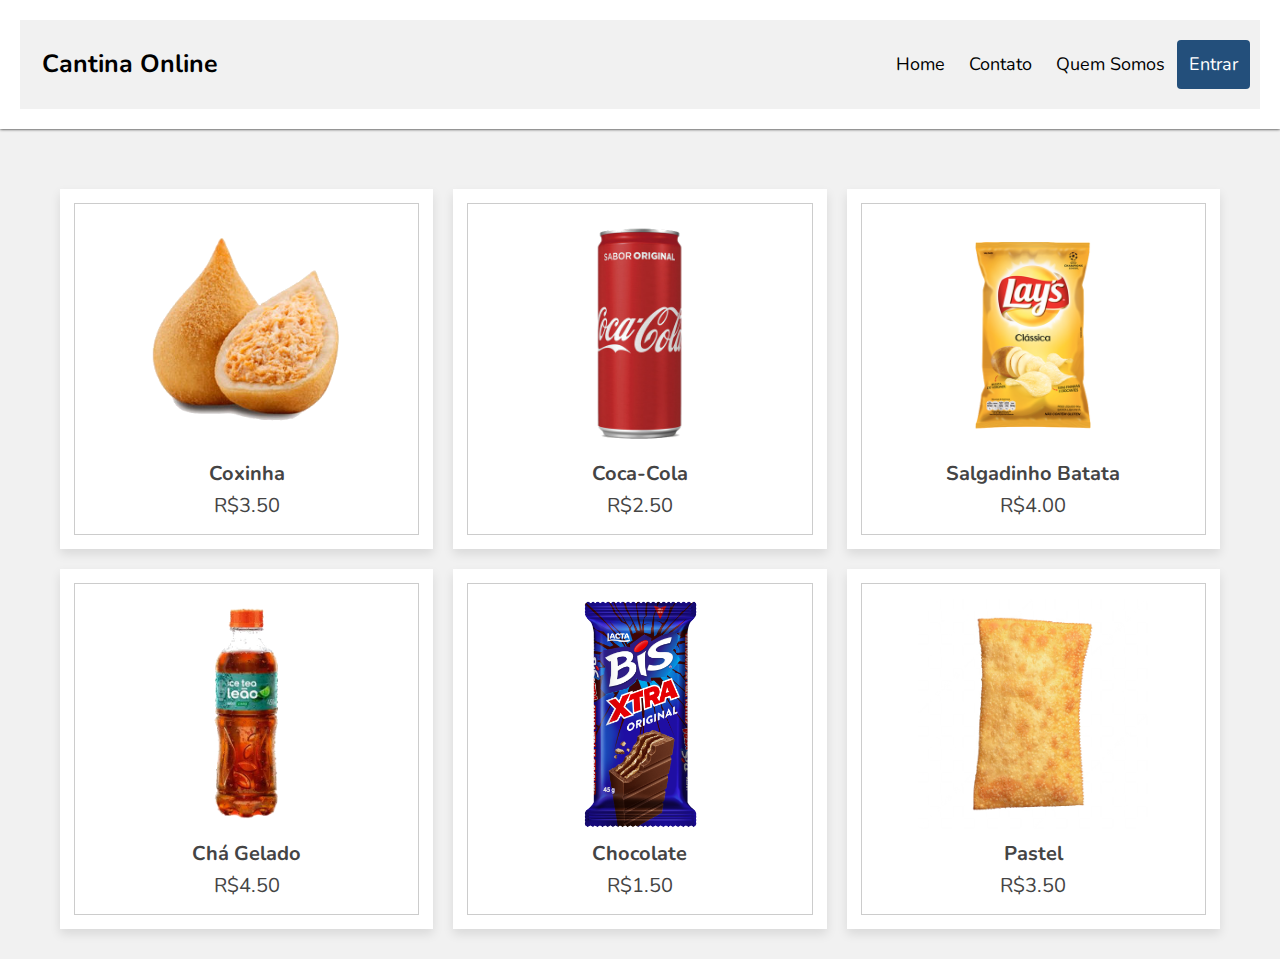
<file: CantinaIndex/index.html>
<!DOCTYPE html>
<html lang="PT-BR">

<head>
    <title>Cantina Online</title>
    <link rel="icon" type="image/x-icon" href="/img/favicon/fav.png">
    <meta charset="UTF-8">
    <meta http-equiv="X-UA-Compatible" content="IE=edge">
    <meta name="viewport" content="width=device-width, initial-scale=1.0">

    <!-- font awesome cdn link  -->
    <link rel="stylesheet" type="text/css" href="https://cdnjs.cloudflare.com/ajax/libs/font-awesome/5.15.4/css/all.min.css">

    <!-- custom css file link  -->
    <link rel="stylesheet" type="text/css" href="style.css" />

    <!-- custom js file link  -->
    <script defer src="/CantinaJS/java.js" type="text/javascript"></script>

    <script type="text/javascript" src="https://cdnjs.cloudflare.com/ajax/libs/jquery/1.12.4/jquery.min.js"></script>

</head>

<body>


    <header class="main-header">

        <div class="header">
            <a href="#" class="logo">Cantina Online</a>

            <div class="header-right">
                <a href="index.html">Home</a>
                <a href="#contact">Contato</a>
                <a href="#about">Quem Somos</a>


                <!--<a href="cadastro.html">Cadastre-se</a>-->
                <a class="active" href="/CantinaCad/cadastro.html">Entrar</a>
                <!-- <a href="carrinho.html"><img src="/img/carrinhocon.ico"></a> -->
            </div>
        </div>

    </header>

    <div class="container">

        <h3 class="title"> </h3>

        <div class="products-container">

            <div class="product" data-name="p-1">
                <img src="img/produtos/coxinha3.png" alt="">
                <h3>Coxinha</h3>
                <div class="price">R$3.50</div>
            </div>

            <div class="product" data-name="p-2">
                <img src="img/produtos/cocacola.png" alt="">
                <h3>Coca-Cola</h3>
                <div class="price">R$2.50</div>
            </div>

            <div class="product" data-name="p-3">
                <img src="img/produtos/batata1 (1).png" alt="">
                <h3>Salgadinho Batata</h3>
                <div class="price">R$4.00</div>
            </div>

            <div class="product" data-name="p-4">
                <img src="img/produtos/chagelado.png" alt="">
                <h3>Chá Gelado</h3>
                <div class="price">R$4.50</div>
            </div>

            <div class="product" data-name="p-5">
                <img src="img/produtos/bis2.png" alt="">
                <h3>Chocolate</h3>
                <div class="price">R$1.50</div>
            </div>

            <div class="product" data-name="p-6">
                <img src="img/produtos/pastel.png" alt="">
                <h3>Pastel</h3>
                <div class="price">R$3.50</div>
            </div>

        </div>

    </div>

    <div class="products-preview">

        <div class="preview" data-target="p-1">
            <i class="fas fa-times"></i>
            <h3>Coxinha Frita na Hora</h3>
            <div class="stars">
                <i class="fas fa-star"></i>
                <i class="fas fa-star"></i>
                <i class="fas fa-star"></i>
                <i class="fas fa-star"></i>
                <i class="fas fa-star-half-alt"></i>
                <span>( 18 )</span>
            </div>
            <p>Coxinha Pronta e Produzida na hora</p>
            <div class="price">R$3.50</div>
            <div class="buttons">
                <a href="#" class="buy">Compre agora</a>
                <a href="#" class="cart">Carrinho</a>
            </div>
        </div>

        <div class="preview" data-target="p-2">
            <i class="fas fa-times"></i>
            <h3>Coca Cola Gelada</h3>
            <div class="stars">
                <i class="fas fa-star"></i>
                <i class="fas fa-star"></i>
                <i class="fas fa-star"></i>
                <i class="fas fa-star"></i>
                <i class="fas fa-star-half-alt"></i>
                <span>( 02 )</span>
            </div>
            <p>Coca-cola em lata</p>
            <div class="price">R$2.50</div>
            <div class="buttons">
                <a href="#" class="buy">Compre Agora</a>
                <a href="#" class="cart">Carrinho</a>
            </div>
        </div>

        <div class="preview" data-target="p-3">
            <i class="fas fa-times"></i>
            <h3>Salgadinho Lay's</h3>
            <div class="stars">
                <i class="fas fa-star"></i>
                <i class="fas fa-star"></i>
                <i class="fas fa-star"></i>
                <i class="fas fa-star"></i>
                <i class="fas fa-star-half-alt"></i>
                <span>( 06 )</span>
            </div>
            <p>Salgadinho pacote Batata Lay's</p>
            <div class="price">R$4.00</div>
            <div class="buttons">
                <a href="#" class="buy">Compre Agora</a>
                <a href="#" class="cart">Carrinho</a>
            </div>
        </div>

        <div class="preview" data-target="p-4">
            <i class="fas fa-times"></i>
            <h3>Chá gelado</h3>
            <div class="stars">
                <i class="fas fa-star"></i>
                <i class="fas fa-star"></i>
                <i class="fas fa-star"></i>
                <i class="fas fa-star"></i>
                <i class="fas fa-star-half-alt"></i>
                <span>( 01 )</span>
            </div>
            <p>Chá gelado Matte leão</p>
            <div class="price">R$4.50</div>
            <div class="buttons">
                <a href="#" class="buy">Compre Agora</a>
                <a href="#" class="cart">Carrinho</a>
            </div>
        </div>

        <div class="preview" data-target="p-5">
            <i class="fas fa-times"></i>
            <h3>Chocolate </h3>
            <div class="stars">
                <i class="fas fa-star"></i>
                <i class="fas fa-star"></i>
                <i class="fas fa-star"></i>
                <i class="fas fa-star"></i>
                <i class="fas fa-star-half-alt"></i>
                <span>( 09 )</span>
            </div>
            <p>Chocolate bis extra</p>
            <div class="price">R$1.50</div>
            <div class="buttons">
                <a href="#" class="buy">Compre agora</a>
                <a href="#" class="cart">Carrinho</a>
            </div>
        </div>

        <div class="preview" data-target="p-6">
            <i class="fas fa-times"></i>
            <h3>Pastel</h3>
            <div class="stars">
                <i class="fas fa-star"></i>
                <i class="fas fa-star"></i>
                <i class="fas fa-star"></i>
                <i class="fas fa-star"></i>
                <i class="fas fa-star-half-alt"></i>
                <span>( 19 )</span>
            </div>
            <p>Pastel Frito na hora</p>
            <div class="price">R$3.50</div>
            <div class="buttons">
                <a href="#" class="buy">Compre Agora</a>
                <a href="#" class="cart">Carrinho</a>
            </div>
        </div>

    </div>

</body>

</html>
</file>
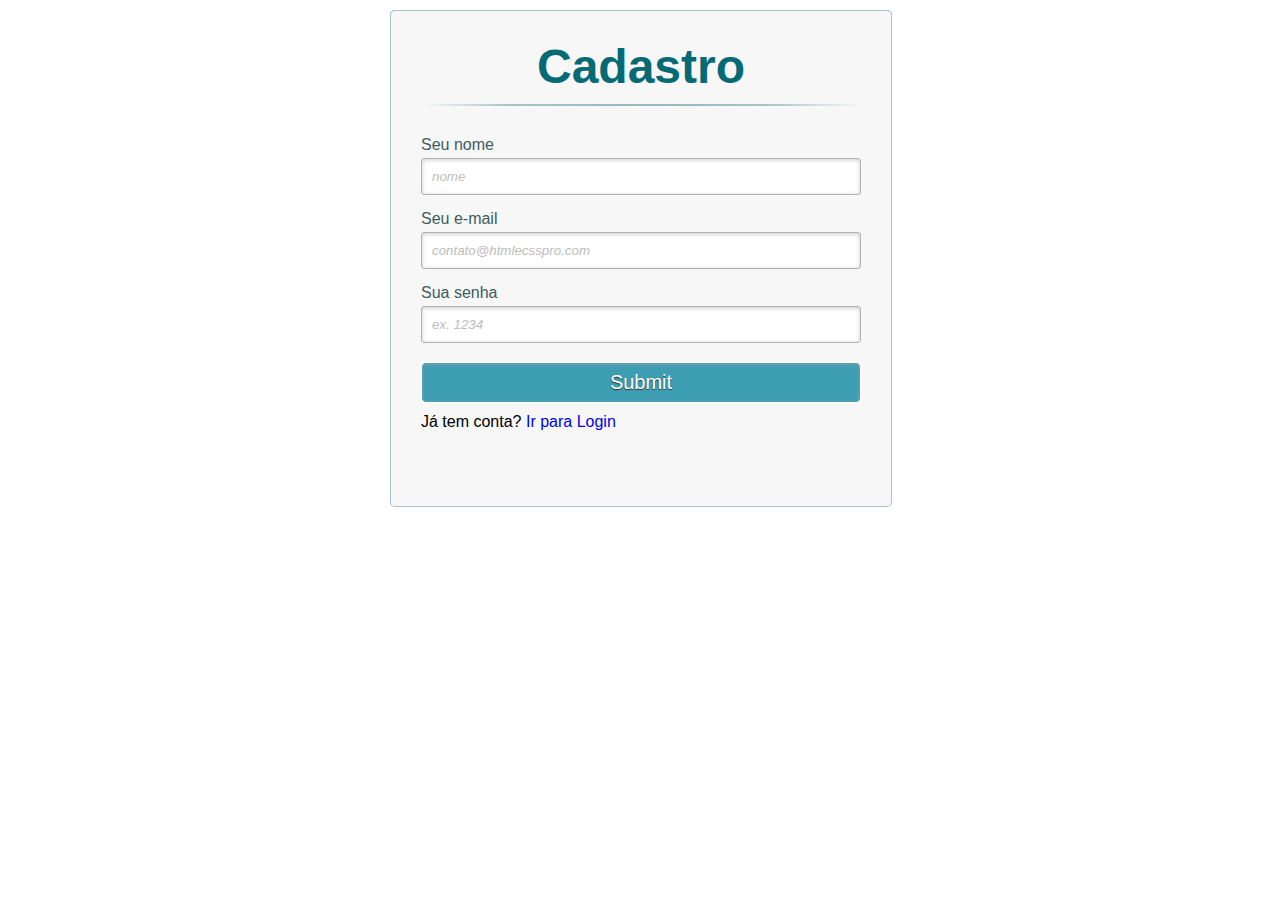
<file: CantinaCad/cadastro.html>
<!-- <input type='submit' name='submit' id='submit'/> -->

<!DOCTYPE html>

<head>
    <meta charset="UTF-8" />
    <title>Cantina Online</title>
    <meta name="viewport" content="width=device-width, initial-scale=1.0">
    <link rel="stylesheet" type="text/css" href="stylecad.css" />
</head>

<body>
    <div class="container">
        <a class="links" id="paracadastro"></a>
        <a class="links" id="paralogin"></a>

        <div class="content">
            <!--FORMULÁRIO DE LOGIN-->
            <div id="login">
                <form method="post" action="login.php">
                    <h1>Login</h1>
                    <p>
                        <label for="email">Email</label>
                        <input id="email" name="email" required="required" type="text" placeholder="ex. contato@htmlecsspro.com" />
                    </p>

                    <p>
                        <label for="senha">Sua Senha</label>
                        <input id="senha" name="senha" required="required" type="password" placeholder="ex. senha" />
                    </p>

                    <!--<p> 
            <input type="checkbox" name="manterlogado" id="manterlogado" value="" /> 
            <label for="manterlogado">Manter-me logado</label>
          </p>-->

                    <p>
                        <input type='submit' name='submit' id='submit' />
                    </p>

                    <p class="link">
                        Ainda não tem conta?
                        <a href="#paracadastro">Cadastre-se</a>
                    </p>
                </form>
            </div>

            <!--FORMULÁRIO DE CADASTRO-->
            <div id="cadastro">
                <form method="post" action="cad.php">
                    <h1>Cadastro</h1>

                    <p>
                        <label for="nome_cad">Seu nome</label>
                        <input id="nome" name="nome" required="required" type="text" placeholder="nome" />
                    </p>

                    <p>
                        <label for="email_cad">Seu e-mail</label>
                        <input id="email" name="email" required="required" type="email" placeholder="contato@htmlecsspro.com" />
                    </p>

                    <p>
                        <label for="senha_cad">Sua senha</label>
                        <input id="senha" name="senha" required="required" type="password" placeholder="ex. 1234" />
                    </p>

                    <p>
                        <input type='submit' name='submit' id='submit' href="#paralogin/>
          </p>
           
          <p class=" link ">  
            Já tem conta?
            <a href="#paralogin "> Ir para Login </a>
          </p>
        </form>
      </div>
    </div>
  </div>  
</body>
</html>
</file>
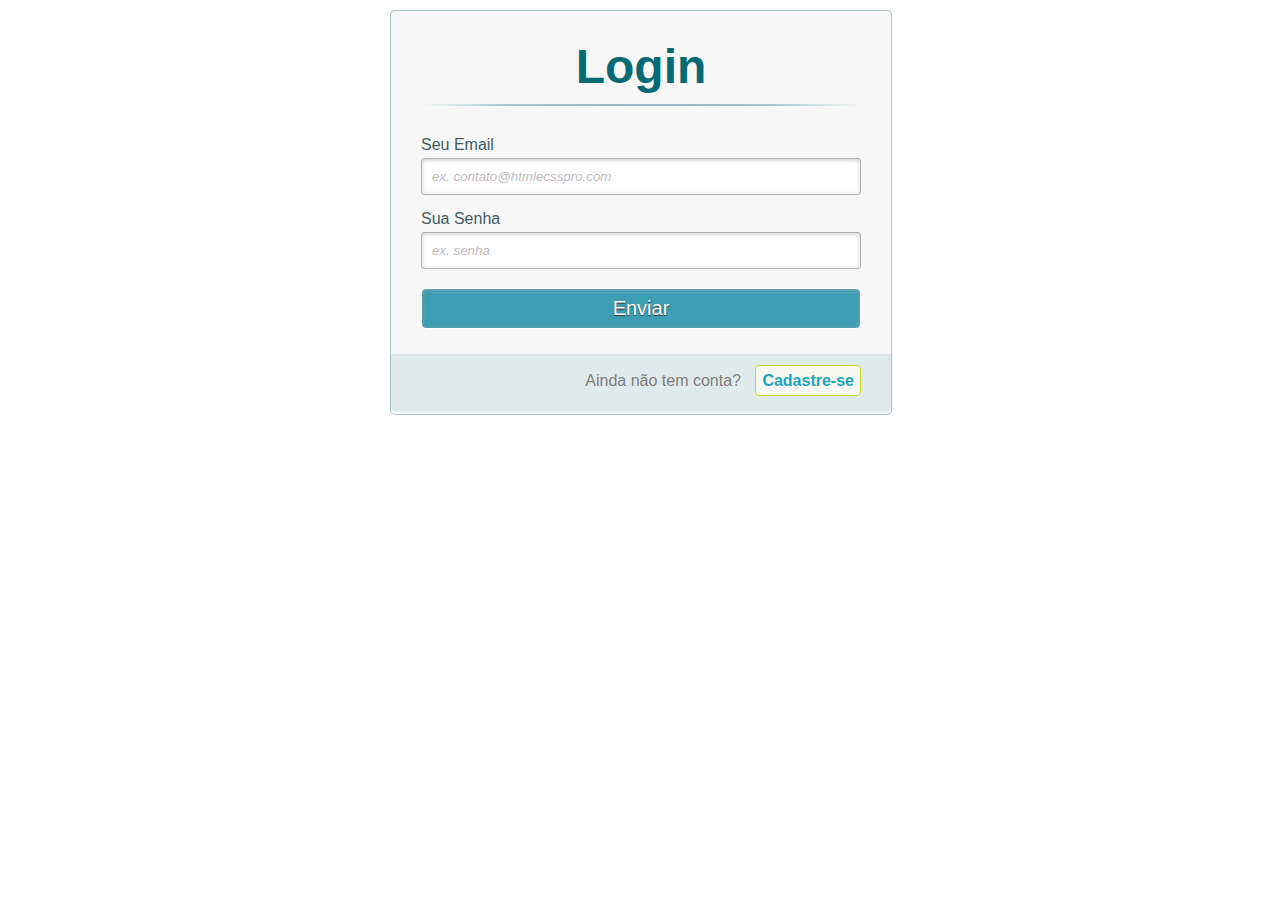
<file: CantinaCad/login.html>
<!-- <input type='submit' name='submit' id='submit'/> -->

<!DOCTYPE html>

<head>
    <meta charset="UTF-8" />
    <title>Cantina Online</title>
    <meta name="viewport" content="width=device-width, initial-scale=1.0">
    <link rel="stylesheet" type="text/css" href="stylecad.css" />
</head>

<body>
    <div class="container">
        <a class="links" id="paracadastro"></a>
        <a class="links" id="paralogin"></a>

        <div class="content">
            <!--FORMULÁRIO DE LOGIN-->
            <div id="login">
                <form method="post" action="login.php">
                    <h1>Login</h1>
                    <p>
                        <label for="email">Seu Email</label>
                        <input id="email" name="email" required="required" type="text" placeholder="ex. contato@htmlecsspro.com" />
                    </p>

                    <p>
                        <label for="senha">Sua Senha</label>
                        <input id="senha" name="senha" required="required" type="password" placeholder="ex. senha" />
                    </p>

                    <!--<p> 
                        <input type="checkbox" name="manterlogado" id="manterlogado" value="" /> 
                        <label for="manterlogado">Manter-me logado</label>
                      </p>-->

                    <p>
                        <input type='Submit' name='submit' id='submit' value="Enviar"/>
                    </p>

                    <p class="link">
                        Ainda não tem conta?
                        <a href="cadastro.html">Cadastre-se</a>
                    </p>
                </form>
            </div>

            <!--FORMULÁRIO DE CADASTRO-->
            <!-- <div id="cadastro">
                    <form method="post" action="cad.php"> 
                      <h1>Cadastro</h1> 
                       
                      <p> 
                        <label for="nome_cad">Seu nome</label>
                        <input id="nome" name="nome" required="required" type="text" placeholder="nome" />
                      </p>
                       
                      <p> 
                        <label for="email_cad">Seu e-mail</label>
                        <input id="email" name="email" required="required" type="email" placeholder="contato@htmlecsspro.com"/> 
                      </p>
                       
                      <p> 
                        <label for="senha_cad">Sua senha</label>
                        <input id="senha" name="senha" required="required" type="password" placeholder="ex. 1234"/>
                      </p>
                       
                      <p> 
                      <input type='submit' name='submit' id='submit' />
                      </p>
                       
                      <p class="link">  
                        Já tem conta?
                        <a href="#paralogin"> Ir para Login </a>
                      </p>
                    </form>
                  </div>-->
        </div>
    </div>
</body>

</html>
</file>
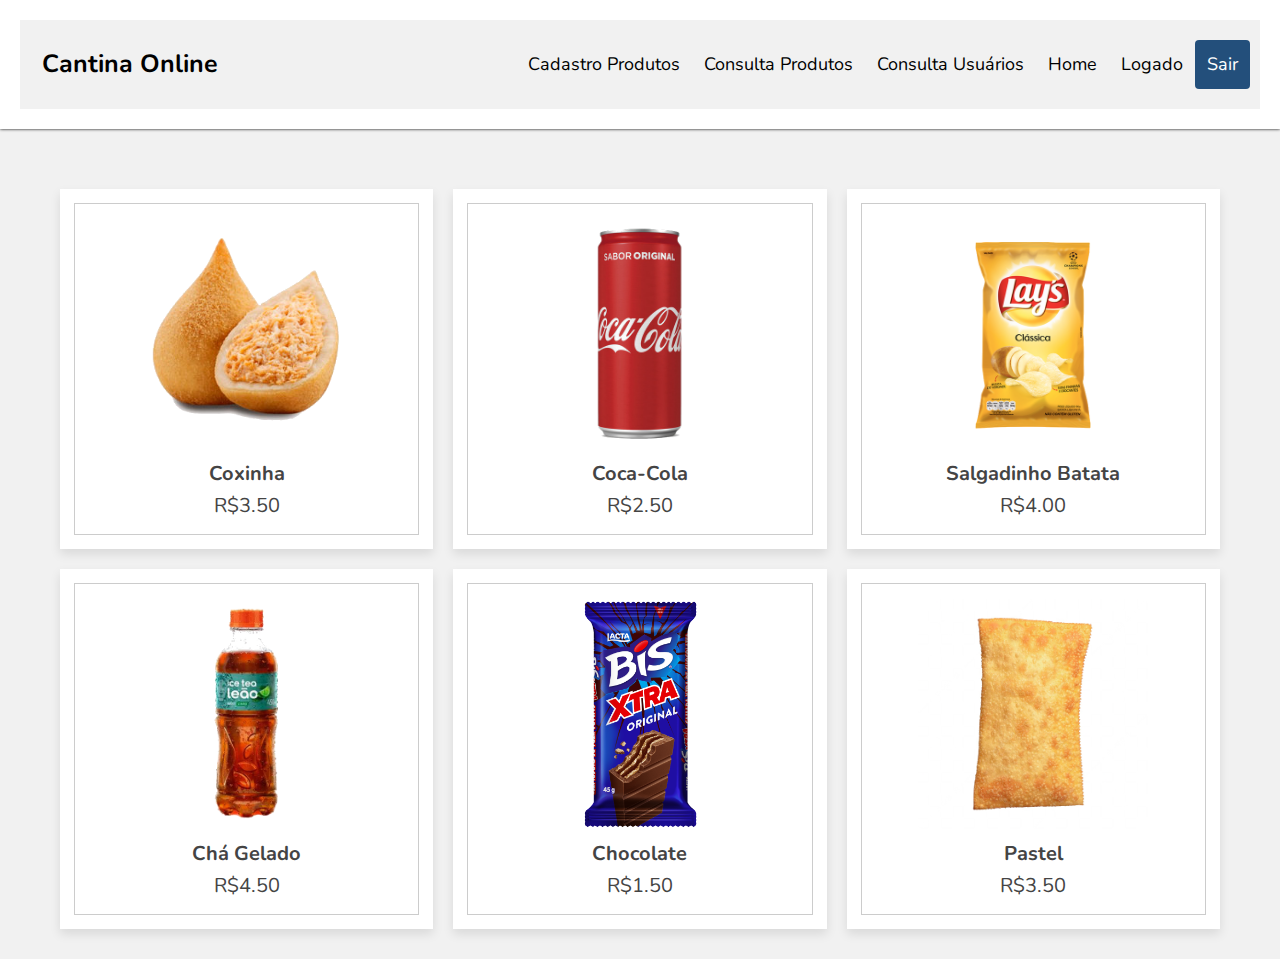
<file: CantinaCad/loginindex.html>
<!DOCTYPE html>
<html lang="PT-BR">

<head>
    <title>Cantina Online</title>
    <link rel="icon" type="image/x-icon" href="/img/favicon/fav.png">
    <meta charset="UTF-8">
    <meta http-equiv="X-UA-Compatible" content="IE=edge">
    <meta name="viewport" content="width=device-width, initial-scale=1.0">

    <!-- font awesome cdn link  -->
    <link rel="stylesheet" type="text/css" href="https://cdnjs.cloudflare.com/ajax/libs/font-awesome/5.15.4/css/all.min.css">

    <!-- custom css file link  -->
    <link rel="stylesheet" type="text/css" href="style.css" />

    <!-- custom js file link  -->
    <script defer src="/CantinaJS/java.js" type="text/javascript"></script>

    <script type="text/javascript" src="https://cdnjs.cloudflare.com/ajax/libs/jquery/1.12.4/jquery.min.js"></script>

</head>

<body>


    <header class="main-header">

        <div class="header">
            <a href="/CantinaConsulta/consulta.php" class="logo">Cantina Online</a>

            <div class="header-right">

                
                <a href="/CantinaProduto/cadproduto.html">Cadastro Produtos</a>
                <a href="/CantinaConsultaProduto/consulta.php">Consulta Produtos</a>
                <a href="/CantinaConsulta/consulta.php">Consulta Usuários</a>
                <a href="loginindex.html">Home</a>
                <!--<a href="#contact">Contato</a>
                <a href="#about">Quem Somos</a>-->

                
    
                <!--<a href="cadastro.html">Cadastre-se</a>-->
                <a href="#about">Logado</a>
                <a class="active" href="/CantinaIndex/index.html">Sair</a>
                <!-- <a href="carrinho.html"><img src="/img/carrinhocon.ico"></a> -->
            </div>
        </div>

    </header>

    <div class="container">

        <h3 class="title"> </h3>

        <div class="products-container">

            <div class="product" data-name="p-1">
                <img src="img/produtos/coxinha3.png" alt="">
                <h3>Coxinha</h3>
                <div class="price">R$3.50</div>
            </div>

            <div class="product" data-name="p-2">
                <img src="img/produtos/cocacola.png" alt="">
                <h3>Coca-Cola</h3>
                <div class="price">R$2.50</div>
            </div>

            <div class="product" data-name="p-3">
                <img src="img/produtos/batata1 (1).png" alt="">
                <h3>Salgadinho Batata</h3>
                <div class="price">R$4.00</div>
            </div>

            <div class="product" data-name="p-4">
                <img src="img/produtos/chagelado.png" alt="">
                <h3>Chá Gelado</h3>
                <div class="price">R$4.50</div>
            </div>

            <div class="product" data-name="p-5">
                <img src="img/produtos/bis2.png" alt="">
                <h3>Chocolate</h3>
                <div class="price">R$1.50</div>
            </div>

            <div class="product" data-name="p-6">
                <img src="img/produtos/pastel.png" alt="">
                <h3>Pastel</h3>
                <div class="price">R$3.50</div>
            </div>

        </div>

    </div>

    <div class="products-preview">

        <div class="preview" data-target="p-1">
            <i class="fas fa-times"></i>
            <h3>Coxinha Frita na Hora</h3>
            <div class="stars">
                <i class="fas fa-star"></i>
                <i class="fas fa-star"></i>
                <i class="fas fa-star"></i>
                <i class="fas fa-star"></i>
                <i class="fas fa-star-half-alt"></i>
                <span>( 18 )</span>
            </div>
            <p>Coxinha Pronta e Produzida na hora</p>
            <div class="price">R$3.50</div>
            <div class="buttons">
                <a href="#" class="buy">Compre agora</a>
                <a href="#" class="cart">Carrinho</a>
            </div>
        </div>

        <div class="preview" data-target="p-2">
            <i class="fas fa-times"></i>
            <h3>Coca Cola Gelada</h3>
            <div class="stars">
                <i class="fas fa-star"></i>
                <i class="fas fa-star"></i>
                <i class="fas fa-star"></i>
                <i class="fas fa-star"></i>
                <i class="fas fa-star-half-alt"></i>
                <span>( 02 )</span>
            </div>
            <p>Coca-cola em lata</p>
            <div class="price">R$2.50</div>
            <div class="buttons">
                <a href="#" class="buy">Compre Agora</a>
                <a href="#" class="cart">Carrinho</a>
            </div>
        </div>

        <div class="preview" data-target="p-3">
            <i class="fas fa-times"></i>
            <h3>Salgadinho Lay's</h3>
            <div class="stars">
                <i class="fas fa-star"></i>
                <i class="fas fa-star"></i>
                <i class="fas fa-star"></i>
                <i class="fas fa-star"></i>
                <i class="fas fa-star-half-alt"></i>
                <span>( 06 )</span>
            </div>
            <p>Salgadinho pacote Batata Lay's</p>
            <div class="price">R$4.00</div>
            <div class="buttons">
                <a href="#" class="buy">Compre Agora</a>
                <a href="#" class="cart">Carrinho</a>
            </div>
        </div>

        <div class="preview" data-target="p-4">
            <i class="fas fa-times"></i>
            <h3>Chá gelado</h3>
            <div class="stars">
                <i class="fas fa-star"></i>
                <i class="fas fa-star"></i>
                <i class="fas fa-star"></i>
                <i class="fas fa-star"></i>
                <i class="fas fa-star-half-alt"></i>
                <span>( 01 )</span>
            </div>
            <p>Chá gelado Matte leão</p>
            <div class="price">R$4.50</div>
            <div class="buttons">
                <a href="#" class="buy">Compre Agora</a>
                <a href="#" class="cart">Carrinho</a>
            </div>
        </div>

        <div class="preview" data-target="p-5">
            <i class="fas fa-times"></i>
            <h3>Chocolate </h3>
            <div class="stars">
                <i class="fas fa-star"></i>
                <i class="fas fa-star"></i>
                <i class="fas fa-star"></i>
                <i class="fas fa-star"></i>
                <i class="fas fa-star-half-alt"></i>
                <span>( 09 )</span>
            </div>
            <p>Chocolate bis extra</p>
            <div class="price">R$1.50</div>
            <div class="buttons">
                <a href="#" class="buy">Compre agora</a>
                <a href="#" class="cart">Carrinho</a>
            </div>
        </div>

        <div class="preview" data-target="p-6">
            <i class="fas fa-times"></i>
            <h3>Pastel</h3>
            <div class="stars">
                <i class="fas fa-star"></i>
                <i class="fas fa-star"></i>
                <i class="fas fa-star"></i>
                <i class="fas fa-star"></i>
                <i class="fas fa-star-half-alt"></i>
                <span>( 19 )</span>
            </div>
            <p>Pastel Frito na hora</p>
            <div class="price">R$3.50</div>
            <div class="buttons">
                <a href="#" class="buy">Compre Agora</a>
                <a href="#" class="cart">Carrinho</a>
            </div>
        </div>

    </div>

</body>

</html>
</file>
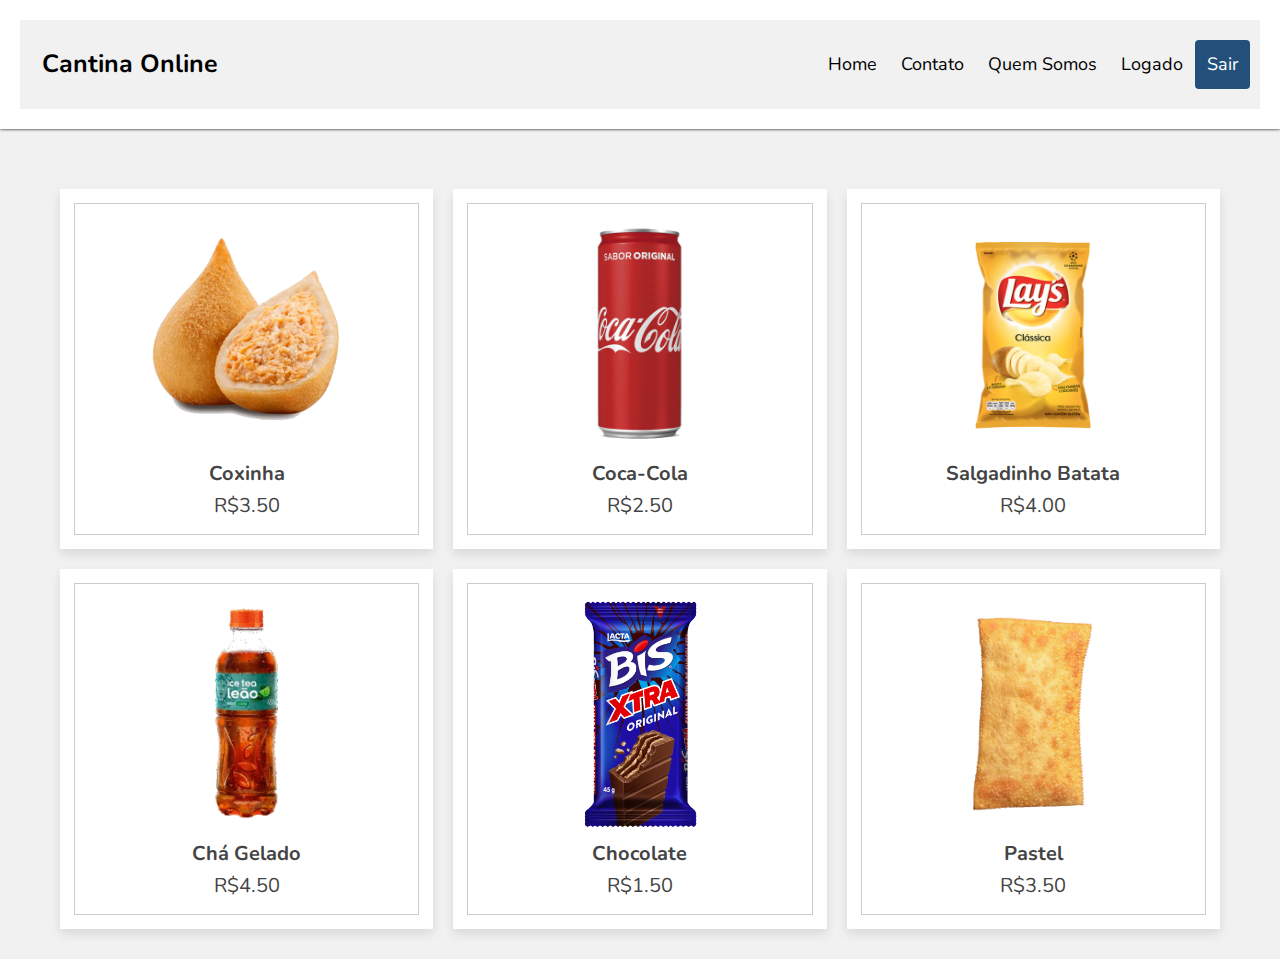
<file: CantinaCad/loginindex1.html>
<!DOCTYPE html>
<html lang="PT-BR">

<head>
    <title>Cantina Online</title>
    <link rel="icon" type="image/x-icon" href="/img/favicon/fav.png">
    <meta charset="UTF-8">
    <meta http-equiv="X-UA-Compatible" content="IE=edge">
    <meta name="viewport" content="width=device-width, initial-scale=1.0">

    <!-- font awesome cdn link  -->
    <link rel="stylesheet" type="text/css" href="https://cdnjs.cloudflare.com/ajax/libs/font-awesome/5.15.4/css/all.min.css">

    <!-- custom css file link  -->
    <link rel="stylesheet" type="text/css" href="style.css" />

    <!-- custom js file link  -->
    <script defer src="/CantinaJS/java.js" type="text/javascript"></script>

    <script type="text/javascript" src="https://cdnjs.cloudflare.com/ajax/libs/jquery/1.12.4/jquery.min.js"></script>

</head>

<body>


    <header class="main-header">

        <div class="header">
            <a href="#default" class="logo">Cantina Online</a>

            <div class="header-right">
                <a href="loginindex.html">Home</a>
                <a href="#contact">Contato</a>
                <a href="#about">Quem Somos</a>
                
    
                <!--<a href="cadastro.html">Cadastre-se</a>-->
                <a href="#about">Logado</a>
                <a class="active" href="/CantinaIndex/index.html">Sair</a>
                <!-- <a href="carrinho.html"><img src="/img/carrinhocon.ico"></a> -->
            </div>
        </div>

    </header>

    <div class="container">

        <h3 class="title"> </h3>

        <div class="products-container">

            <div class="product" data-name="p-1">
                <img src="img/produtos/coxinha3.png" alt="">
                <h3>Coxinha</h3>
                <div class="price">R$3.50</div>
            </div>

            <div class="product" data-name="p-2">
                <img src="img/produtos/cocacola.png" alt="">
                <h3>Coca-Cola</h3>
                <div class="price">R$2.50</div>
            </div>

            <div class="product" data-name="p-3">
                <img src="img/produtos/batata1 (1).png" alt="">
                <h3>Salgadinho Batata</h3>
                <div class="price">R$4.00</div>
            </div>

            <div class="product" data-name="p-4">
                <img src="img/produtos/chagelado.png" alt="">
                <h3>Chá Gelado</h3>
                <div class="price">R$4.50</div>
            </div>

            <div class="product" data-name="p-5">
                <img src="img/produtos/bis2.png" alt="">
                <h3>Chocolate</h3>
                <div class="price">R$1.50</div>
            </div>

            <div class="product" data-name="p-6">
                <img src="img/produtos/pastel.png" alt="">
                <h3>Pastel</h3>
                <div class="price">R$3.50</div>
            </div>

        </div>

    </div>

    <div class="products-preview">

        <div class="preview" data-target="p-1">
            <i class="fas fa-times"></i>
            <h3>Coxinha Frita na Hora</h3>
            <div class="stars">
                <i class="fas fa-star"></i>
                <i class="fas fa-star"></i>
                <i class="fas fa-star"></i>
                <i class="fas fa-star"></i>
                <i class="fas fa-star-half-alt"></i>
                <span>( 18 )</span>
            </div>
            <p>Coxinha Pronta e Produzida na hora</p>
            <div class="price">R$3.50</div>
            <div class="buttons">
                <a href="#" class="buy">Compre agora</a>
                <a href="#" class="cart">Carrinho</a>
            </div>
        </div>

        <div class="preview" data-target="p-2">
            <i class="fas fa-times"></i>
            <h3>Coca Cola Gelada</h3>
            <div class="stars">
                <i class="fas fa-star"></i>
                <i class="fas fa-star"></i>
                <i class="fas fa-star"></i>
                <i class="fas fa-star"></i>
                <i class="fas fa-star-half-alt"></i>
                <span>( 02 )</span>
            </div>
            <p>Coca-cola em lata</p>
            <div class="price">R$2.50</div>
            <div class="buttons">
                <a href="#" class="buy">Compre Agora</a>
                <a href="#" class="cart">Carrinho</a>
            </div>
        </div>

        <div class="preview" data-target="p-3">
            <i class="fas fa-times"></i>
            <h3>Salgadinho Lay's</h3>
            <div class="stars">
                <i class="fas fa-star"></i>
                <i class="fas fa-star"></i>
                <i class="fas fa-star"></i>
                <i class="fas fa-star"></i>
                <i class="fas fa-star-half-alt"></i>
                <span>( 06 )</span>
            </div>
            <p>Salgadinho pacote Batata Lay's</p>
            <div class="price">R$4.00</div>
            <div class="buttons">
                <a href="#" class="buy">Compre Agora</a>
                <a href="#" class="cart">Carrinho</a>
            </div>
        </div>

        <div class="preview" data-target="p-4">
            <i class="fas fa-times"></i>
            <h3>Chá gelado</h3>
            <div class="stars">
                <i class="fas fa-star"></i>
                <i class="fas fa-star"></i>
                <i class="fas fa-star"></i>
                <i class="fas fa-star"></i>
                <i class="fas fa-star-half-alt"></i>
                <span>( 01 )</span>
            </div>
            <p>Chá gelado Matte leão</p>
            <div class="price">R$4.50</div>
            <div class="buttons">
                <a href="#" class="buy">Compre Agora</a>
                <a href="#" class="cart">Carrinho</a>
            </div>
        </div>

        <div class="preview" data-target="p-5">
            <i class="fas fa-times"></i>
            <h3>Chocolate </h3>
            <div class="stars">
                <i class="fas fa-star"></i>
                <i class="fas fa-star"></i>
                <i class="fas fa-star"></i>
                <i class="fas fa-star"></i>
                <i class="fas fa-star-half-alt"></i>
                <span>( 09 )</span>
            </div>
            <p>Chocolate bis extra</p>
            <div class="price">R$1.50</div>
            <div class="buttons">
                <a href="#" class="buy">Compre agora</a>
                <a href="#" class="cart">Carrinho</a>
            </div>
        </div>

        <div class="preview" data-target="p-6">
            <i class="fas fa-times"></i>
            <h3>Pastel</h3>
            <div class="stars">
                <i class="fas fa-star"></i>
                <i class="fas fa-star"></i>
                <i class="fas fa-star"></i>
                <i class="fas fa-star"></i>
                <i class="fas fa-star-half-alt"></i>
                <span>( 19 )</span>
            </div>
            <p>Pastel Frito na hora</p>
            <div class="price">R$3.50</div>
            <div class="buttons">
                <a href="#" class="buy">Compre Agora</a>
                <a href="#" class="cart">Carrinho</a>
            </div>
        </div>

    </div>

</body>

</html>
</file>
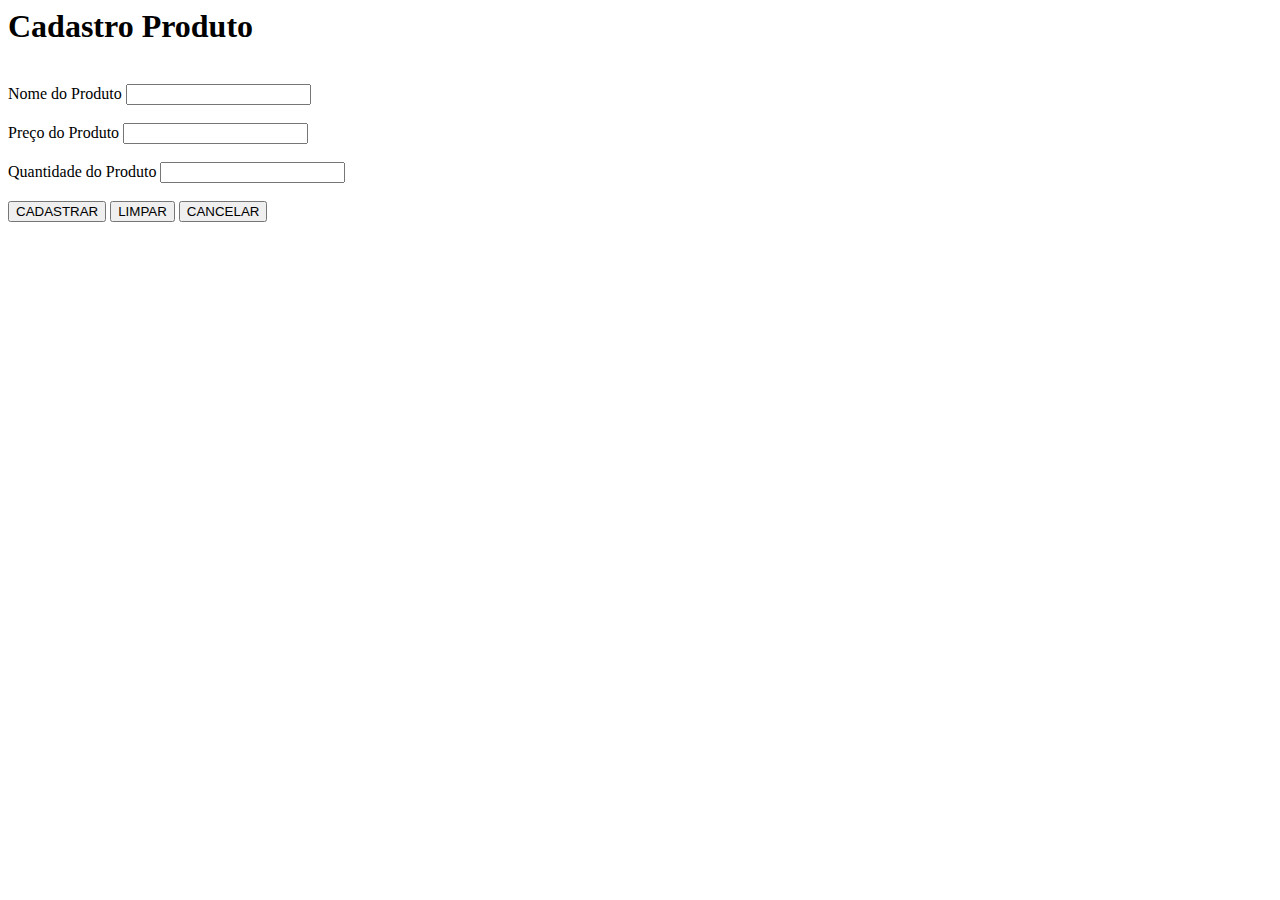
<file: CantinaProduto/cadproduto.html>
<html>
  <head>
  <title>Cadastro Produto</title>
  <meta charset="utf-8">
  </head>
  
  <body >
    
  <form action="cadproduto.php" method="post">
   
    <h1>Cadastro Produto</h1><br>

    Nome do Produto  <input type="text" required="required" name="nomeproduto"><br><br>
    Preço do Produto <input type="text" required="required" name="precoprod"><br><br>
    Quantidade do Produto <input type="text" required="required" name="qtdprod"><br><br>
  
      <input type="submit" value="CADASTRAR" name="submit" id="submit" onclick="locastion.href='cadproduto.php';">
      <input type="reset" value="LIMPAR" name="btReset">
      <input type="button" value="CANCELAR" name="btSair" onclick="location.href='/CantinaCad/loginindex.html';">
    
    </form>
  </body>
</html>
</file>
<file: CantinaIndex/style.css>
/*Comeco de paginas "slots" by lucasOliver Gostoso */
    
    @import url('https://fonts.googleapis.com/css2?family=Nunito:wght@200;300;400;500;600&display=swap');
    * {
        font-family: 'Nunito', sans-serif;
        margin: 0;
        padding: 0;
        box-sizing: border-box;
        outline: none;
        border: none;
        text-decoration: none;
        transition: all .2s linear;
        text-transform: capitalize;
    }
    
    html {
        font-size: 62.5%;
        overflow-x: hidden;
    }
    
    body {
        background: #eee;
    }
    
    .container {
        max-width: 1200px;
        margin: 0 auto;
        padding: 3rem 2rem;
    }
    
    .container .title {
        font-size: 3.5rem;
        color: #444;
        margin-bottom: 3rem;
        text-transform: uppercase;
        text-align: center;
    }
    
    .container .products-container {
        display: grid;
        grid-template-columns: repeat(auto-fit, minmax(30rem, 1fr));
        gap: 2rem;
    }
    
    .container .products-container .product {
        text-align: center;
        padding: 3rem 2rem;
        background: #fff;
        box-shadow: 0 .5rem 1rem rgba(0, 0, 0, .1);
        outline: .1rem solid #ccc;
        outline-offset: -1.5rem;
        cursor: pointer;
    }
    
    .container .products-container .product:hover {
        outline: .2rem solid #222;
        outline-offset: 0;
    }
    
    .container .products-container .product img {
        height: 23rem;
    }
    
    .container .products-container .product:hover img {
        transform: scale(.9);
    }
    
    .container .products-container .product h3 {
        padding: .5rem 0;
        font-size: 2rem;
        color: #444;
    }
    
    .container .products-container .product:hover h3 {
        color: #27ae60;
    }
    
    .container .products-container .product .price {
        font-size: 2rem;
        color: #444;
    }
    
    .products-preview {
        position: fixed;
        top: 0;
        left: 0;
        min-height: 100vh;
        width: 100%;
        background: rgba(0, 0, 0, .8);
        display: none;
        align-items: center;
        justify-content: center;
    }
    
    .products-preview .preview {
        display: none;
        padding: 2rem;
        text-align: center;
        background: #fff;
        position: relative;
        margin: 2rem;
        width: 40rem;
    }
    
    .products-preview .preview.active {
        display: inline-block;
    }
    
    .products-preview .preview img {
        height: 30rem;
    }
    
    .products-preview .preview .fa-times {
        position: absolute;
        top: 1rem;
        right: 1.5rem;
        cursor: pointer;
        color: #444;
        font-size: 4rem;
    }
    
    .products-preview .preview .fa-times:hover {
        transform: rotate(90deg);
    }
    
    .products-preview .preview h3 {
        color: #444;
        padding: .5rem 0;
        font-size: 2.5rem;
    }
    
    .products-preview .preview .stars {
        padding: 1rem 0;
        font-size: 1.7rem;
    }
    
    .products-preview .preview .stars i {
        color: #27ae60;
    }
    
    .products-preview .preview .stars span {
        color: #999;
    }
    
    .products-preview .preview p {
        line-height: 1.5;
        padding: 1rem 0;
        font-size: 1.6rem;
        color: #777;
    }
    
    .products-preview .preview .price {
        padding: 1rem 0;
        font-size: 2.5rem;
        color: #27ae60;
    }
    
    .products-preview .preview .buttons {
        display: flex;
        gap: 1.5rem;
        flex-wrap: wrap;
        margin-top: 1rem;
    }
    
    .products-preview .preview .buttons a {
        flex: 1 1 16rem;
        padding: 1rem;
        font-size: 1.8rem;
        color: #444;
        border: .1rem solid #444;
    }
    
    .products-preview .preview .buttons a.cart {
        background: #444;
        color: #fff;
    }
    
    .products-preview .preview .buttons a.cart:hover {
        background: #111;
    }
    
    .products-preview .preview .buttons a.buy:hover {
        background: #444;
        color: #fff;
    }
    
    @media (max-width:991px) {
        html {
            font-size: 55%;
        }
    }
    
    @media (max-width:768px) {
        .products-preview .preview img {
            height: 25rem;
        }
    }
    
    @media (max-width:450px) {
        html {
            font-size: 50%;
        }
    }
    /*Comeco de cabecalho "header de cima by lucasOliver Gostoso */
    
    body {
        background-color: #f1f1f1;
        padding: 0;
        margin: 0;
        overflow-x: hidden;
        text-align-last: center;
        font-family: Arial, Helvetica, sans-serif;
        font-size: 18px;
    }
    
    header {
        background-color: #fff;
        padding: 20px;
        box-shadow: 0 0 3px #000;
    }
    
    header li {
        display: inline;
        padding-left: 12px;
    }
    
    header li a {
        color: #333;
        text-decoration: none;
        padding: 13px;
        transition: .3s ease;
    }
    
    header li a:hover {
        color: royalblue;
    }
    
    header ul #contact a {
        color: #fff;
        background-color: royalblue;
        border-radius: 15px;
        float: right;
        position: relative;
        top: -15px;
        transition: .3s ease;
        margin: 0 10px
    }
    
    header ul #contact1 a {
        color: #fff;
        background-color: royalblue;
        border-radius: 15px;
        float: right;
        position: relative;
        top: -15px;
        transition: .3s ease;
    }
    
    header ul #contact a:hover {
        background-color: goldenrod;
    }
    
    header ul #contact1 a:hover {
        background-color: goldenrod;
    }
    
    .active {
        color: royalblue
    }
    /* Style the header with a grey background and some padding */
    
    .header {
        overflow: hidden;
        background-color: #f1f1f1;
        padding: 20px 10px;
    }
    /* Style the header links */
    
    .header a {
        float: left;
        color: black;
        text-align: center;
        padding: 12px;
        text-decoration: none;
        font-size: 18px;
        line-height: 25px;
        border-radius: 4px;
    }
    /* Style the logo link (notice that we set the same value of line-height and font-size to prevent the header to increase when the font gets bigger */
    
    .header a.logo {
        font-size: 25px;
        font-weight: bold;
    }
    /* Change the background color on mouse-over */
    
    .header a:hover {
        background-color: #ddd;
        color: black;
    }
    /* Style the active/current link*/
    
    .header a.active {
        background-color: rgb(35, 79, 123);
        color: white;
    }
    /* Float the link section to the right */
    
    .header-right {
        float: right;
    }
    /* Add media queries for responsiveness - when the screen is 500px wide or less, stack the links on top of each other */
    
    @media screen and (max-width: 500px) {
        .header a {
            float: none;
            display: block;
            text-align: left;
        }
        .header-right {
            float: none;
        }
    }
</file>
<file: CantinaCad/style.css>
/*Comeco de paginas "slots" by lucasOliver Gostoso */
    
    @import url('https://fonts.googleapis.com/css2?family=Nunito:wght@200;300;400;500;600&display=swap');
    * {
        font-family: 'Nunito', sans-serif;
        margin: 0;
        padding: 0;
        box-sizing: border-box;
        outline: none;
        border: none;
        text-decoration: none;
        transition: all .2s linear;
        text-transform: capitalize;
    }
    
    html {
        font-size: 62.5%;
        overflow-x: hidden;
    }
    
    body {
        background: #eee;
    }
    
    .container {
        max-width: 1200px;
        margin: 0 auto;
        padding: 3rem 2rem;
    }
    
    .container .title {
        font-size: 3.5rem;
        color: #444;
        margin-bottom: 3rem;
        text-transform: uppercase;
        text-align: center;
    }
    
    .container .products-container {
        display: grid;
        grid-template-columns: repeat(auto-fit, minmax(30rem, 1fr));
        gap: 2rem;
    }
    
    .container .products-container .product {
        text-align: center;
        padding: 3rem 2rem;
        background: #fff;
        box-shadow: 0 .5rem 1rem rgba(0, 0, 0, .1);
        outline: .1rem solid #ccc;
        outline-offset: -1.5rem;
        cursor: pointer;
    }
    
    .container .products-container .product:hover {
        outline: .2rem solid #222;
        outline-offset: 0;
    }
    
    .container .products-container .product img {
        height: 23rem;
    }
    
    .container .products-container .product:hover img {
        transform: scale(.9);
    }
    
    .container .products-container .product h3 {
        padding: .5rem 0;
        font-size: 2rem;
        color: #444;
    }
    
    .container .products-container .product:hover h3 {
        color: #27ae60;
    }
    
    .container .products-container .product .price {
        font-size: 2rem;
        color: #444;
    }
    
    .products-preview {
        position: fixed;
        top: 0;
        left: 0;
        min-height: 100vh;
        width: 100%;
        background: rgba(0, 0, 0, .8);
        display: none;
        align-items: center;
        justify-content: center;
    }
    
    .products-preview .preview {
        display: none;
        padding: 2rem;
        text-align: center;
        background: #fff;
        position: relative;
        margin: 2rem;
        width: 40rem;
    }
    
    .products-preview .preview.active {
        display: inline-block;
    }
    
    .products-preview .preview img {
        height: 30rem;
    }
    
    .products-preview .preview .fa-times {
        position: absolute;
        top: 1rem;
        right: 1.5rem;
        cursor: pointer;
        color: #444;
        font-size: 4rem;
    }
    
    .products-preview .preview .fa-times:hover {
        transform: rotate(90deg);
    }
    
    .products-preview .preview h3 {
        color: #444;
        padding: .5rem 0;
        font-size: 2.5rem;
    }
    
    .products-preview .preview .stars {
        padding: 1rem 0;
        font-size: 1.7rem;
    }
    
    .products-preview .preview .stars i {
        color: #27ae60;
    }
    
    .products-preview .preview .stars span {
        color: #999;
    }
    
    .products-preview .preview p {
        line-height: 1.5;
        padding: 1rem 0;
        font-size: 1.6rem;
        color: #777;
    }
    
    .products-preview .preview .price {
        padding: 1rem 0;
        font-size: 2.5rem;
        color: #27ae60;
    }
    
    .products-preview .preview .buttons {
        display: flex;
        gap: 1.5rem;
        flex-wrap: wrap;
        margin-top: 1rem;
    }
    
    .products-preview .preview .buttons a {
        flex: 1 1 16rem;
        padding: 1rem;
        font-size: 1.8rem;
        color: #444;
        border: .1rem solid #444;
    }
    
    .products-preview .preview .buttons a.cart {
        background: #444;
        color: #fff;
    }
    
    .products-preview .preview .buttons a.cart:hover {
        background: #111;
    }
    
    .products-preview .preview .buttons a.buy:hover {
        background: #444;
        color: #fff;
    }
    
    @media (max-width:991px) {
        html {
            font-size: 55%;
        }
    }
    
    @media (max-width:768px) {
        .products-preview .preview img {
            height: 25rem;
        }
    }
    
    @media (max-width:450px) {
        html {
            font-size: 50%;
        }
    }
    /*Comeco de cabecalho "header de cima by lucasOliver Gostoso */
    
    body {
        background-color: #f1f1f1;
        padding: 0;
        margin: 0;
        overflow-x: hidden;
        text-align-last: center;
        font-family: Arial, Helvetica, sans-serif;
        font-size: 18px;
    }
    
    header {
        background-color: #fff;
        padding: 20px;
        box-shadow: 0 0 3px #000;
    }
    
    header li {
        display: inline;
        padding-left: 12px;
    }
    
    header li a {
        color: #333;
        text-decoration: none;
        padding: 13px;
        transition: .3s ease;
    }
    
    header li a:hover {
        color: royalblue;
    }
    
    header ul #contact a {
        color: #fff;
        background-color: royalblue;
        border-radius: 15px;
        float: right;
        position: relative;
        top: -15px;
        transition: .3s ease;
        margin: 0 10px
    }
    
    header ul #contact1 a {
        color: #fff;
        background-color: royalblue;
        border-radius: 15px;
        float: right;
        position: relative;
        top: -15px;
        transition: .3s ease;
    }
    
    header ul #contact a:hover {
        background-color: goldenrod;
    }
    
    header ul #contact1 a:hover {
        background-color: goldenrod;
    }
    
    .active {
        color: royalblue
    }
    /* Style the header with a grey background and some padding */
    
    .header {
        overflow: hidden;
        background-color: #f1f1f1;
        padding: 20px 10px;
    }
    /* Style the header links */
    
    .header a {
        float: left;
        color: black;
        text-align: center;
        padding: 12px;
        text-decoration: none;
        font-size: 18px;
        line-height: 25px;
        border-radius: 4px;
    }
    /* Style the logo link (notice that we set the same value of line-height and font-size to prevent the header to increase when the font gets bigger */
    
    .header a.logo {
        font-size: 25px;
        font-weight: bold;
    }
    /* Change the background color on mouse-over */
    
    .header a:hover {
        background-color: #ddd;
        color: black;
    }
    /* Style the active/current link*/
    
    .header a.active {
        background-color: rgb(35, 79, 123);
        color: white;
    }
    /* Float the link section to the right */
    
    .header-right {
        float: right;
    }
    /* Add media queries for responsiveness - when the screen is 500px wide or less, stack the links on top of each other */
    
    @media screen and (max-width: 500px) {
        .header a {
            float: none;
            display: block;
            text-align: left;
        }
        .header-right {
            float: none;
        }
    }
</file>
<file: CantinaCad/stylecad.css>
/* CSS reset */
*, *:before, *:after { 
    margin:0;
    padding:0;
    font-family: Arial,sans-serif;
  }
  
  body{
    margin:10px;
  }
  
  a{
    text-decoration: none;
  }
  
  /* esconde as ancoras da tela */
  a.links{
    display: none;
  }
  
  /* content que contem os formulários */
  .content{
    width: 500px;
    margin: 0px auto;
    position: relative; 
  }
  
  /* formatando o cabeçalho dos formulários */
  h1{
    font-size: 48px;
    color: #066a75;
    padding: 10px 0;
    font-family: Arial,sans-serif;
    font-weight: bold;
    text-align: center;
    padding-bottom: 30px;
  }
  h1:after{
    content: ' ';
    display: block;
    width: 100%;
    height: 2px;
    margin-top: 10px;
    background: -webkit-linear-gradient(left, rgba(147,184,189,0) 0%,rgba(147,184,189,0.8) 20%,rgba(147,184,189,1) 53%,rgba(147,184,189,0.8) 79%,rgba(147,184,189,0) 100%); 
    background: linear-gradient(left, rgba(147,184,189,0) 0%,rgba(147,184,189,0.8) 20%,rgba(147,184,189,1) 53%,rgba(147,184,189,0.8) 79%,rgba(147,184,189,0) 100%); 
  }
  
  p{
    margin-bottom:15px;
  }
  p:first-child{
    margin: 0px;
  }
  label{
    color: #405c60;
    position: relative;
  }
  
  /**** advanced input styling ****/
  /* placeholder */
  ::-webkit-input-placeholder  {
    color: #bebcbc; 
    font-style: italic;
  }
  input:-moz-placeholder,
  textarea:-moz-placeholder{
    color: #bebcbc;
    font-style: italic;
  } 
  input {
    outline: none;
  }
  
  input:not([type="checkbox"]){
    width: 95%;
    margin-top: 4px;
    padding: 10px;  
    border: 1px solid #b2b2b2;
    
    -webkit-border-radius: 3px;
    border-radius: 3px;
    
    -webkit-box-shadow: 0px 1px 4px 0px rgba(168, 168, 168, 0.6) inset;
    box-shadow: 0px 1px 4px 0px rgba(168, 168, 168, 0.6) inset;
    
    -webkit-transition: all 0.2s linear;
    transition: all 0.2s linear;
  }
  
  /*estilo do botão submit */
  input[type="submit"]{
    width: 100%!important;
    cursor: pointer;  
    background: #3d9db3;
    padding: 8px 5px;
    color: #fff;
    font-size: 20px;  
    border: 1px solid #fff; 
    margin-bottom: 10px;  
    text-shadow: 0 1px 1px #333;
    
    -webkit-border-radius: 5px;
    border-radius: 5px;
    
    transition: all 0.2s linear;
  }
  input[type="submit"]:hover{
    background: #4ab3c6;
  }
  
  /*marcando os links para mudar de um formulário para outro */
  .link{
    position: absolute;
    background: #e1eaeb;
    color: #7f7c7c;
    left: 0px;
    height: 20px;
    width: 440px;
    padding: 17px 30px 20px 30px;
    font-size: 16px;
    text-align: right;
    border-top: 1px solid #dbe5e8;
  
    -webkit-border-radius: 0 0  5px 5px;
    border-radius: 0 0  5px 5px;
  }
  .link a {
    font-weight: bold;
    background: #f7f8f1;
    padding: 6px;
    color: rgb(29, 162, 193);
    margin-left: 10px;
    border: 1px solid #cbd518;
  
    -webkit-border-radius: 4px;
    border-radius: 4px;  
  
    -webkit-transition: all 0.4s linear;
    transition: all 0.4s  linear;
  }
  .link a:hover {
    color: #39bfd7;
    background: #f7f7f7;
    border: 1px solid #4ab3c6;
  }
  
  /* estilos para para ambos os formulários */
  #cadastro, 
  #login{
    position: absolute;
    top: 0px;
    width: 88%; 
    padding: 18px 6% 60px 6%;
    margin: 0 0 35px 0;
    background: rgb(247, 247, 247);
    border: 1px solid rgba(147, 184, 189,0.8);
    
    -webkit-box-shadow: 5px;
    border-radius: 5px;
    
    -webkit-animation-duration: 0.5s;
    -webkit-animation-timing-function: ease;
    -webkit-animation-fill-mode: both;
  
    animation-duration: 0.5s;
    animation-timing-function: ease;
    animation-fill-mode: both;
  }
  
  #paracadastro:target ~ .content #cadastro,
  #paralogin:target ~ .content #login{
    z-index: 2;
    -webkit-animation-name: fadeInLeft;
    animation-name: fadeInLeft;
  
    -webkit-animation-delay: .1s;
    animation-delay: .1s;
  }
  #registro:target ~ .content #login,
  #paralogin:target ~ .content #cadastro{
    -webkit-animation-name: fadeOutLeft;
    animation-name: fadeOutLeft;
  }
  
  /*fadeInLeft*/
  @-webkit-keyframes fadeInLeft {
    0% {
      opacity: 0;
      -webkit-transform: translateX(-20px);
    }
    100% {
      opacity: 1;
      -webkit-transform: translateX(0);
    }
  }
  
  @keyframes fadeInLeft {
    0% {
      opacity: 0;
      transform: translateX(-20px);
    }
    100% {
      opacity: 1;
      transform: translateX(0);
    }
  }
  
  /*fadeOutLeft*/
  @-webkit-keyframes fadeOutLeft {
    0% {
      opacity: 1;
      -webkit-transform: translateX(0);
    }
    100% {
      opacity: 0;
      -webkit-transform: translateX(-20px);
    }
  }
  
  @keyframes fadeOutLeft {
    0% {
      opacity: 1;
      transform: translateX(0);
    }
    100% {
      opacity: 0;
      transform: translateX(-20px);
    }
  }
</file>
